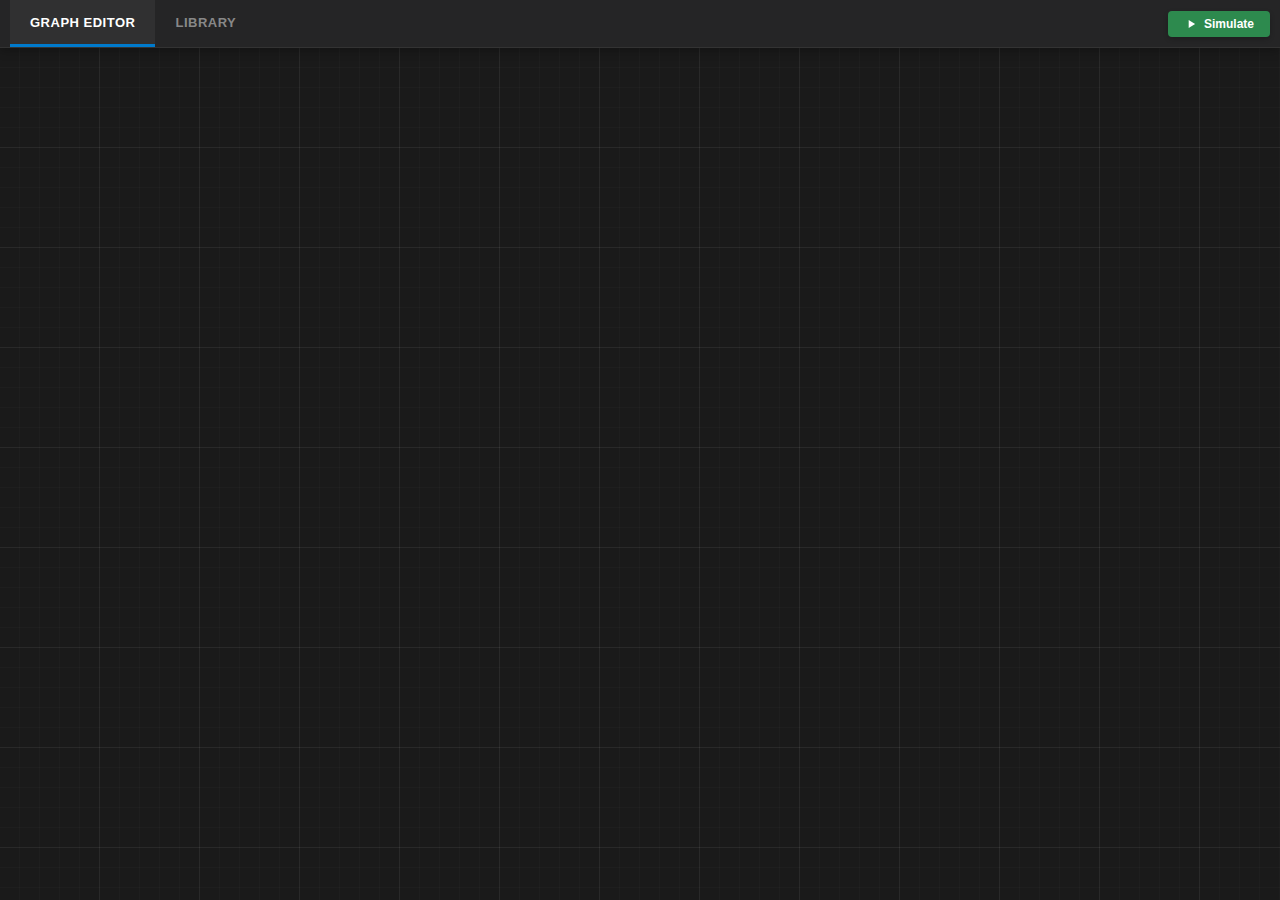
<file: App/index.html>
<!DOCTYPE html>
<html lang="en">
<head>
    <meta charset="UTF-8">
    <meta name="viewport" content="width=device-width, initial-scale=1.0">
    <title>Visual Blueprint Editor</title>
    
    <link rel="stylesheet" href="css/theme.css">
    <link rel="stylesheet" href="css/graph.css">
    <link rel="stylesheet" href="css/ui.css">
</head>
<body>

<div id="app">
    <div id="toolbar">
        <div class="tab-group">
            <button class="tab active" onclick="window.App.switchTab('graph')">Graph Editor</button>
            <button class="tab" onclick="window.App.switchTab('library')">Library</button>
        </div>
        <button class="btn-action" id="simulate-btn">
            <svg viewBox="0 0 24 24"><path d="M8 5v14l11-7z"/></svg> Simulate
        </button>
    </div>

    <div id="main-content">
        <div id="graph-view" class="view active">
            <div id="graph-container">
                <div id="transform-layer">
                    <svg id="connections-layer"></svg>
                    <div id="nodes-layer"></div>
                </div>
            </div>
            <div id="context-menu">
                <input type="text" id="context-search" placeholder="Search nodes..." autocomplete="off">
                <ul id="context-list"></ul>
            </div>
        </div>

        <div id="settings-view" class="view">
            <h3>Data Types Definition</h3>
            <textarea id="types-input" class="code-editor"></textarea>
            <h3>Node Library Definition</h3>
            <textarea id="nodes-input" class="code-editor"></textarea>
            <br>
            <button class="btn-action" id="update-lib-btn" style="width:100%; justify-content:center;">Apply Changes</button>
        </div>
    </div>
</div>

<div id="notification"></div>

<script src="js/DataTypes.js"></script>
<script src="js/Nodes.js"></script>

<script src="js/Graph.js"></script>
<script src="js/Renderer.js"></script>
<script src="js/Interaction.js"></script>
<script src="js/Simulation.js"></script>
<script src="js/Editor.js"></script>

</body>
</html>
</file>
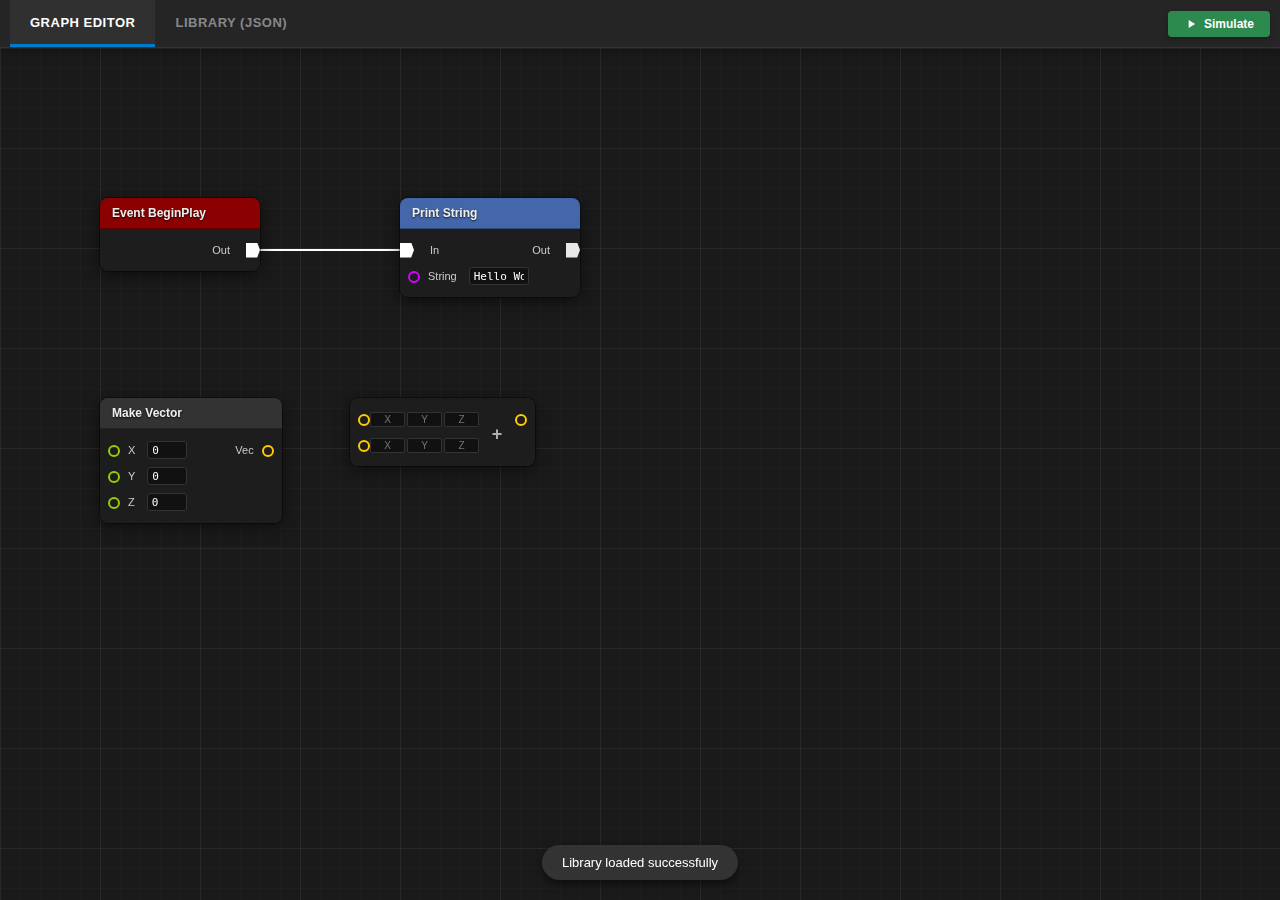
<file: App.html>
<!DOCTYPE html>
<html lang="en">
<head>
    <meta charset="UTF-8">
    <meta name="viewport" content="width=device-width, initial-scale=1.0, maximum-scale=1.0, user-scalable=no">
    <title>Visual Blueprint Editor</title>
    <style>
        :root {
            --bg-color: #1a1a1a;
            --grid-line: #252525;
            --grid-major: #303030;
            --node-bg: rgba(30, 30, 30, 0.95);
            --header-bg: #2d2d2d;
            --text-main: #e0e0e0;
            --text-dim: #888;
            --accent: #007acc;
            --danger: #d9534f;
            --wire-default: #fff;
            --wire-highlight: #ff9900;
        }

        * { box-sizing: border-box; outline: none; -webkit-tap-highlight-color: transparent; }

        body, html {
            margin: 0; padding: 0; width: 100%; height: 100%;
            overflow: hidden;
            font-family: 'Segoe UI', Inter, Roboto, Helvetica, Arial, sans-serif;
            background-color: var(--bg-color);
            color: var(--text-main);
            touch-action: none; 
            user-select: none;
        }

        #app { display: flex; flex-direction: column; height: 100vh; }

        /* TOOLBAR */
        #toolbar {
            height: 48px;
            background: #252526;
            border-bottom: 1px solid #333;
            display: flex;
            align-items: center;
            padding: 0 10px;
            box-shadow: 0 2px 10px rgba(0,0,0,0.3);
            z-index: 50;
            justify-content: space-between;
        }

        .tab-group { display: flex; height: 100%; }
        
        .tab {
            background: transparent; border: none; color: #888;
            font-size: 13px; font-weight: 600; cursor: pointer;
            padding: 0 20px; height: 100%;
            border-bottom: 3px solid transparent;
            transition: all 0.2s;
            text-transform: uppercase;
            letter-spacing: 0.5px;
        }
        .tab:hover { color: #ccc; background: rgba(255,255,255,0.02); }
        .tab.active { color: white; border-bottom-color: var(--accent); background: rgba(255,255,255,0.05); }

        .btn-action {
            background: #2d8a4e; color: white; border: none;
            padding: 6px 16px; border-radius: 4px; font-weight: 600; font-size: 12px;
            cursor: pointer; display: flex; align-items: center; gap: 6px;
            transition: background 0.2s; box-shadow: 0 2px 5px rgba(0,0,0,0.2);
        }
        .btn-action:hover { background: #36a55d; }
        .btn-action:active { transform: translateY(1px); }
        .btn-action svg { width: 14px; height: 14px; fill: currentColor; }

        /* CONTENT AREA */
        #main-content { flex-grow: 1; position: relative; overflow: hidden; }
        .view { position: absolute; top: 0; left: 0; width: 100%; height: 100%; display: none; }
        .view.active { display: block; }

        /* SETTINGS / JSON EDITOR */
        #settings-view { padding: 30px; overflow-y: auto; background: #1e1e1e; max-width: 800px; margin: 0 auto; user-select: text; }
        h3 { color: var(--text-dim); border-bottom: 1px solid #333; padding-bottom: 8px; font-size: 14px; text-transform: uppercase; margin-top: 20px; }
        textarea.code-editor {
            width: 100%; height: 200px; background: #111; color: #d4d4d4;
            border: 1px solid #333; font-family: 'Consolas', 'Monaco', monospace; font-size: 12px;
            padding: 15px; border-radius: 4px; line-height: 1.5; resize: vertical;
        }
        .hint { color: #666; font-size: 12px; margin-top: 5px; font-style: italic; }

        /* GRAPH CANVAS */
        #graph-container {
            width: 100%; height: 100%;
            background-color: #1a1a1a;
            background-image: 
                linear-gradient(rgba(255, 255, 255, 0.05) 1px, transparent 1px),
                linear-gradient(90deg, rgba(255, 255, 255, 0.05) 1px, transparent 1px),
                linear-gradient(rgba(255, 255, 255, 0.02) 1px, transparent 1px),
                linear-gradient(90deg, rgba(255, 255, 255, 0.02) 1px, transparent 1px);
            background-size: 100px 100px, 100px 100px, 20px 20px, 20px 20px;
            background-position: -1px -1px;
            cursor: grab;
            position: relative;
            overflow: hidden;
        }
        #graph-container:active { cursor: grabbing; }

        #transform-layer { 
            transform-origin: 0 0; 
            position: absolute; top:0; left:0; width:100%; height:100%; 
            pointer-events: none; 
        }
        
        #connections-layer { 
            width: 100%; height: 100%; position: absolute; top:0; left:0; 
            overflow: visible; z-index: 1; pointer-events: none; 
        }

        #nodes-layer {
            width: 100%; height: 100%; position: absolute; top:0; left:0; 
            z-index: 10; pointer-events: none;
        }

        /* NODES */
        .node {
            position: absolute; min-width: 140px;
            background: var(--node-bg);
            border-radius: 8px;
            box-shadow: 0 4px 15px rgba(0,0,0,0.5), 0 0 0 1px rgba(0,0,0,0.4);
            color: #eee; font-size: 12px;
            display: flex; flex-direction: column;
            pointer-events: all;
            backdrop-filter: blur(4px);
            transition: box-shadow 0.2s;
        }
        .node:hover { box-shadow: 0 6px 20px rgba(0,0,0,0.6), 0 0 0 1px rgba(255,255,255,0.2); z-index: 100; }
        .node.selected { box-shadow: 0 0 0 2px var(--accent), 0 4px 15px rgba(0,0,0,0.5); z-index: 101; }

        .node-header {
            padding: 8px 12px;
            border-radius: 8px 8px 0 0;
            font-weight: 700;
            background: linear-gradient(180deg, rgba(255,255,255,0.1) 0%, rgba(255,255,255,0) 100%);
            display: flex; align-items: center; gap: 8px;
            border-bottom: 1px solid rgba(0,0,0,0.3);
            text-shadow: 0 1px 2px rgba(0,0,0,0.8);
        }

        /* 3-COLUMN LAYOUT */
        .node-body { 
            padding: 8px 0; 
            display: grid; 
            grid-template-columns: auto 1fr auto; /* Left, Center (Stretch), Right */
            align-items: start; /* Align to Top */
            width: 100%;
        }

        .col { display: flex; flex-direction: column; justify-content: flex-start; /* Align pins to top */ }
        .col-left { align-items: flex-start; margin-right: 8px; padding-left: 0; min-width: 20px; }
        .col-right { align-items: flex-end; margin-left: 8px; padding-right: 0; min-width: 20px; }
        .col-center { 
            align-items: center; justify-content: center; 
            display: flex; flex-direction: column; height: 100%; 
            min-width: 20px; /* Spacer */
        }
        
        .center-label {
            font-weight: bold; font-size: 18px; opacity: 0.7;
            align-self: center; justify-self: center; margin-top: 4px;
        }

        .pin-row {
            display: flex; align-items: center; height: 26px; 
            position: relative; white-space: nowrap;
        }
        .pin-label { margin: 0 8px; color: #ccc; font-size: 11px; font-weight: 500; pointer-events: none; }
        
        /* PINS */
        .pin {
            width: 12px; height: 12px; box-sizing: border-box;
            border: 2px solid var(--pin-color);
            border-radius: 50%;
            background: transparent; cursor: crosshair;
            transition: transform 0.15s, background-color 0.15s;
            position: relative;
            pointer-events: all;
            margin-top: 1px;
            flex-shrink: 0;
        }
        .pin:hover { transform: scale(1.3); background-color: rgba(255,255,255,0.3); }
        .pin.connected { background-color: var(--pin-color); }
        
        .pin.snapped {
            transform: scale(1.6);
            box-shadow: 0 0 10px white;
            background-color: var(--pin-color) !important;
            border-color: white !important;
        }

        /* EXEC PINS */
        .pin.exec {
            border-radius: 0; width: 14px; height: 15px; border: none; background: none;
            clip-path: polygon(0 0, 80% 0, 100% 50%, 80% 100%, 0 100%);
            background-color: white; opacity: 0.9;
            margin-top: 0;
        }
        /* Specific Margins to align flush with node edge */
        .col-left .pin-row { padding-left: 0; }
        .col-right .pin-row { padding-right: 0; }
        
        .col-left .pin.exec { margin-left: 0; margin-right: 8px; }
        .col-right .pin.exec { margin-right: 0; margin-left: 8px; }
        
        /* Standard Pins Margin */
        .col-left .pin:not(.exec) { margin-left: 8px; }
        .col-right .pin:not(.exec) { margin-right: 8px; }


        .pin.exec:hover { opacity: 1; transform: scale(1.2); }
        .pin.exec.connected { opacity: 1; }
        .pin.exec.snapped { transform: scale(1.5); box-shadow: none; filter: drop-shadow(0 0 5px white); }

        /* CONNECTIONS */
        path.connection {
            fill: none; stroke: var(--wire-default); stroke-width: 2px;
            stroke-linecap: round; pointer-events: stroke; cursor: pointer;
            transition: stroke-width 0.1s, stroke 0.2s;
        }
        path.connection:hover { stroke-width: 4px; stroke: var(--danger); }
        path.connection.dragging { pointer-events: none; }
        
        path.connection.pulse {
            stroke: var(--wire-highlight);
            stroke-width: 4px;
            filter: drop-shadow(0 0 5px orange);
            animation: dash 0.5s linear infinite;
            stroke-dasharray: 10, 5;
        }
        @keyframes dash { to { stroke-dashoffset: -15; } }

        /* CONTEXT MENU */
        #context-menu {
            display: none; flex-direction: column;
            position: fixed; width: 220px; max-height: 320px;
            background: #252526; border: 1px solid #454545;
            box-shadow: 0 4px 12px rgba(0,0,0,0.5);
            border-radius: 6px; z-index: 2000; overflow: hidden;
        }
        #context-menu.visible { display: flex; }
        
        #context-search {
            background: #1e1e1e; border: none; color: white;
            padding: 10px; font-size: 13px; border-bottom: 1px solid #333;
        }
        #context-search:focus { background: #111; }
        
        #context-list { list-style: none; padding: 0; margin: 0; overflow-y: auto; }
        .ctx-item {
            padding: 8px 12px; cursor: pointer; display: flex; justify-content: space-between;
            align-items: center; font-size: 13px; color: #ccc;
            border-bottom: 1px solid #2a2a2a;
        }
        .ctx-item:hover { background-color: var(--accent); color: white; }
        .ctx-cat { font-size: 10px; opacity: 0.6; text-transform: uppercase; }

        /* WIDGETS */
        .node-widget {
            background: #111; border: 1px solid #333; color: white;
            border-radius: 3px; font-size: 11px; padding: 2px 4px;
            margin: 0 4px; height: 18px; font-family: monospace;
            pointer-events: all;
            display: inline-block;
        }
        .widget-vec3 { display: flex; gap: 2px; pointer-events: all; }
        .widget-vec3 input { width: 35px; text-align: center; border: 1px solid #333; background: #111; color: #ddd; font-size: 10px; border-radius: 2px; }

        /* HIDE WIDGETS ON CONNECTION */
        .pin-row.has-connection .node-widget, 
        .pin-row.has-connection .widget-vec3 {
            display: none !important;
        }

        /* NOTIFICATION */
        #notification {
            position: fixed; bottom: 20px; left: 50%; transform: translateX(-50%);
            background: #333; color: white; padding: 10px 20px; border-radius: 20px;
            font-size: 13px; pointer-events: none; opacity: 0; transition: opacity 0.3s;
            box-shadow: 0 4px 10px rgba(0,0,0,0.5); z-index: 3000;
        }
    </style>
</head>
<body>

<div id="app">
    <div id="toolbar">
        <div class="tab-group">
            <button class="tab active" onclick="switchTab('graph')">Graph Editor</button>
            <button class="tab" onclick="switchTab('settings')">Library (JSON)</button>
        </div>
        <button class="btn-action" id="simulate-btn">
            <svg viewBox="0 0 24 24"><path d="M8 5v14l11-7z"/></svg>
            Simulate
        </button>
    </div>

    <div id="main-content">
        <div id="graph-view" class="view active">
            <div id="graph-container">
                <div id="transform-layer">
                    <svg id="connections-layer"></svg>
                    <div id="nodes-layer"></div>
                </div>
            </div>
            <div id="context-menu">
                <input type="text" id="context-search" placeholder="Search nodes..." autocomplete="off">
                <ul id="context-list"></ul>
            </div>
        </div>

        <div id="settings-view" class="view">
            <h3>Data Types Definition</h3>
            <textarea id="types-input" class="code-editor">
[
  { "name": "exec", "color": "#FFFFFF", "widget": "none" },
  { "name": "boolean", "color": "#8c0000", "widget": "checkbox" },
  { "name": "float", "color": "#96ce02", "widget": "number" },
  { "name": "string", "color": "#d800ff", "widget": "text" },
  { "name": "vector", "color": "#ffcc00", "widget": "vector3" },
  { "name": "color", "color": "#00aaff", "widget": "color" }
]</textarea>
            <div class="hint">Define pin colors and input widgets here.</div>

            <h3>Node Library Definition</h3>
            <textarea id="nodes-input" class="code-editor">
[
  {
    "name": "Event BeginPlay",
    "color": "#8b0000",
    "width": 160,
    "outputs": [{"name": "Out", "type": "exec"}]
  },
  {
    "name": "Print String",
    "color": "#4466aa",
    "width": 180,
    "inputs": [
      {"name": "In", "type": "exec"},
      {"name": "String", "type": "string", "default": "Hello World"}
    ],
    "outputs": [{"name": "Out", "type": "exec"}]
  },
  {
    "name": "Make Vector",
    "color": "#333",
    "inputs": [
        {"name": "X", "type": "float"},
        {"name": "Y", "type": "float"},
        {"name": "Z", "type": "float"}
    ],
    "outputs": [{"name": "Vec", "type": "vector"}]
  },
  {
    "name": "Delay",
    "inputs": [
      {"name": "In", "type": "exec"},
      {"name": "Duration", "type": "float", "default": 0.2}
    ],
    "outputs": [
      {"name": "Completed", "type": "exec"}
    ]
  },
  {
      "name": "Vector + Vector",
      "hideHeader": true,
      "centerLabel": "+",
      "inputs": [{"name": "", "type": "vector"}, {"name": "", "type": "vector"}],
      "outputs": [{"name": "", "type": "vector"}]
  }
]</textarea>
            <br>
            <button class="btn-action" id="update-lib-btn" style="width:100%; justify-content:center;">Apply Changes</button>
        </div>
    </div>
</div>

<div id="notification"></div>

<script>
    let nodes = [];
    let connections = [];
    let nodeTemplates = [];
    let typeDefinitions = {};
    
    let scale = 1;
    let panX = 0, panY = 0;
    
    let isDraggingNode = false;
    let draggedNodeId = null;
    let dragOffset = {x:0, y:0};
    
    let isDraggingWire = false;
    let wireStart = { nodeId: null, pinIndex: null, type: null, dataType: null };
    let pointerPos = {x:0, y:0};
    let snapTarget = null;
    
    let isPanning = false;
    let panStart = {x:0, y:0};

    let longPressTimer = null;
    let longPressStartPos = {x:0, y:0};
    const LONG_PRESS_DURATION = 600;
    
    let nextNodeId = 1;
    let nextConnId = 1;

    const graphContainer = document.getElementById('graph-container');
    const nodesLayer = document.getElementById('nodes-layer');
    const connectionsLayer = document.getElementById('connections-layer');
    const transformLayer = document.getElementById('transform-layer');
    const contextMenu = document.getElementById('context-menu');
    
    function init() {
        loadLibrary();
        createNode(nodeTemplates[0], 100, 150);
        createNode(nodeTemplates[1], 400, 150);
        createNode(nodeTemplates[2], 100, 350);
        createNode(nodeTemplates[4], 350, 350); 
        connectNodes(1, 0, 2, 0, 'exec');
        updateTransform();
        renderLoop();
    }

    function switchTab(tab) {
        document.querySelectorAll('.tab').forEach(t => t.classList.remove('active'));
        document.querySelectorAll('.view').forEach(v => v.classList.remove('active'));
        
        if(tab === 'graph') {
            document.querySelectorAll('.tab')[0].classList.add('active');
            document.getElementById('graph-view').classList.add('active');
            setTimeout(renderConnections, 50);
        } else {
            document.querySelectorAll('.tab')[1].classList.add('active');
            document.getElementById('settings-view').classList.add('active');
        }
    }

    function loadLibrary() {
        try {
            const types = JSON.parse(document.getElementById('types-input').value);
            typeDefinitions = {};
            types.forEach(t => typeDefinitions[t.name] = t);
            const rawNodes = JSON.parse(document.getElementById('nodes-input').value);
            nodeTemplates = Array.isArray(rawNodes) ? rawNodes : [rawNodes];
            showNotification("Library loaded successfully");
        } catch(e) {
            showNotification("JSON Error: " + e.message);
        }
    }

    function createNode(template, x, y) {
        const node = {
            id: nextNodeId++,
            x: x,
            y: y,
            config: JSON.parse(JSON.stringify(template)),
            element: null
        };
        nodes.push(node);
        renderNodeElement(node);
        return node;
    }

    function deleteNode(id) {
        nodes = nodes.filter(n => n.id !== id);
        connections = connections.filter(c => c.fromNode !== id && c.toNode !== id);
        document.getElementById(`node-${id}`).remove();
        renderConnections();
    }

    function connectNodes(fromNode, fromPin, toNode, toPin, type) {
        connections.push({
            id: nextConnId++,
            fromNode, fromPin, toNode, toPin, type
        });
        renderConnections();
    }

    function renderNodeElement(node) {
        const el = document.createElement('div');
        el.className = `node ${node.config.hideHeader ? 'compact' : ''}`;
        el.id = `node-${node.id}`;
        el.style.left = node.x + 'px';
        el.style.top = node.y + 'px';
        if(node.config.width) el.style.width = node.config.width + 'px';
        if(node.config.color) el.style.setProperty('--header-bg', node.config.color);

        if (!node.config.hideHeader) {
            const header = document.createElement('div');
            header.className = 'node-header';
            header.style.background = node.config.color || '#444';
            header.innerText = node.config.name;
            el.appendChild(header);
        }

        const body = document.createElement('div');
        body.className = 'node-body';

        // 1. INPUTS
        const leftCol = document.createElement('div');
        leftCol.className = 'col col-left';
        (node.config.inputs || []).forEach((pin, idx) => {
            leftCol.appendChild(createPinRow(node.id, idx, pin, 'input'));
        });
        body.appendChild(leftCol);

        // 2. CENTER (Label or Spacer)
        const centerCol = document.createElement('div');
        centerCol.className = 'col col-center';
        if(node.config.centerLabel) {
            const label = document.createElement('div');
            label.className = 'center-label';
            label.innerText = node.config.centerLabel;
            centerCol.appendChild(label);
        }
        body.appendChild(centerCol);

        // 3. OUTPUTS
        const rightCol = document.createElement('div');
        rightCol.className = 'col col-right';
        (node.config.outputs || []).forEach((pin, idx) => {
            rightCol.appendChild(createPinRow(node.id, idx, pin, 'output'));
        });
        body.appendChild(rightCol);

        el.appendChild(body);

        el.addEventListener('mousedown', (e) => startDragNode(e, node.id));
        el.addEventListener('touchstart', (e) => {
            if(e.touches.length === 1) {
                const touch = e.touches[0];
                longPressStartPos = {x: touch.clientX, y: touch.clientY};
                longPressTimer = setTimeout(() => {
                    isDraggingNode = false; draggedNodeId = null;
                    if(navigator.vibrate) navigator.vibrate(50);
                    showContextMenu(touch.clientX, touch.clientY, 'node', node.id);
                }, LONG_PRESS_DURATION);
                startDragNode(e, node.id);
            }
        }, {passive: false});
        
        el.addEventListener('contextmenu', (e) => {
            e.preventDefault(); e.stopPropagation();
            showContextMenu(e.clientX, e.clientY, 'node', node.id);
        });

        nodesLayer.appendChild(el);
        node.element = el;
    }

    function createPinRow(nodeId, index, config, type) {
        const row = document.createElement('div');
        row.className = 'pin-row';
        row.id = `row-${nodeId}-${type}-${index}`;
        
        const pin = document.createElement('div');
        pin.className = `pin ${config.type}`;
        pin.dataset.node = nodeId;
        pin.dataset.index = index;
        pin.dataset.type = type; 
        pin.dataset.dataType = config.type; 
        pin.id = `pin-${nodeId}-${type}-${index}`;
        
        const typeConf = typeDefinitions[config.type] || {color: '#999'};
        pin.style.setProperty('--pin-color', typeConf.color);

        const startWire = (e) => {
            e.stopPropagation(); e.preventDefault();
            hideContextMenu();
            
            // DRAG-TO-DISCONNECT LOGIC (Input Data Pins)
            if(type === 'input') {
                const existingConnIndex = connections.findIndex(c => c.toNode === nodeId && c.toPin === index);
                if(existingConnIndex >= 0) {
                    const conn = connections[existingConnIndex];
                    const outputPinEl = document.getElementById(`pin-${conn.fromNode}-output-${conn.fromPin}`);
                    if(outputPinEl) {
                        const rect = outputPinEl.getBoundingClientRect();
                        const gx = (rect.left + rect.width/2 - graphContainer.getBoundingClientRect().left - panX)/scale;
                        const gy = (rect.top + rect.height/2 - graphContainer.getBoundingClientRect().top - panY)/scale;
                        
                        connections.splice(existingConnIndex, 1);
                        
                        isDraggingWire = true;
                        snapTarget = null;
                        wireStart = { 
                            nodeId: conn.fromNode, 
                            pinIndex: conn.fromPin, 
                            type: 'output', 
                            dataType: config.type, 
                            startX: gx, 
                            startY: gy 
                        };
                        pointerPos = {x: e.clientX || e.touches[0].clientX, y: e.clientY || e.touches[0].clientY};
                        
                        renderConnections();
                        return;
                    }
                }
            }

            // Standard Start Logic
            const rect = pin.getBoundingClientRect();
            const gx = (rect.left + rect.width/2 - graphContainer.getBoundingClientRect().left - panX)/scale;
            const gy = (rect.top + rect.height/2 - graphContainer.getBoundingClientRect().top - panY)/scale;
            isDraggingWire = true;
            snapTarget = null;
            wireStart = { nodeId, pinIndex: index, type: type, dataType: config.type, startX: gx, startY: gy };
            pointerPos = {x: e.clientX || e.touches[0].clientX, y: e.clientY || e.touches[0].clientY};
        };

        pin.addEventListener('mousedown', startWire);
        pin.addEventListener('touchstart', startWire);

        const label = document.createElement('span');
        label.className = 'pin-label';
        label.innerText = config.name || '';

        const widget = createWidget(config);

        if(type === 'input') {
            row.appendChild(pin);
            if(config.name) row.appendChild(label);
            if(widget) row.appendChild(widget);
        } else {
            if(config.name) row.appendChild(label);
            row.appendChild(pin);
        }
        return row;
    }

    function createWidget(config) {
        const typeConf = typeDefinitions[config.type];
        if(!typeConf || !typeConf.widget || typeConf.widget === 'none') return null;
        
        if (typeConf.widget === 'text') {
            const inp = document.createElement('input');
            inp.className = 'node-widget';
            inp.value = config.default || '';
            inp.style.width = '60px';
            preventDrag(inp);
            return inp;
        }
        if (typeConf.widget === 'number') {
            const inp = document.createElement('input');
            inp.type = 'number';
            inp.className = 'node-widget';
            inp.value = config.default || 0;
            inp.style.width = '40px';
            preventDrag(inp);
            return inp;
        }
        if (typeConf.widget === 'checkbox') {
            const inp = document.createElement('input');
            inp.type = 'checkbox';
            preventDrag(inp);
            return inp;
        }
        if (typeConf.widget === 'vector3') {
            const wrap = document.createElement('div');
            wrap.className = 'widget-vec3';
            ['X','Y','Z'].forEach(l => {
                const i = document.createElement('input');
                i.placeholder = l;
                preventDrag(i);
                wrap.appendChild(i);
            });
            return wrap;
        }
        return null;
    }

    function preventDrag(el) {
        el.addEventListener('mousedown', e => e.stopPropagation());
        el.addEventListener('touchstart', e => e.stopPropagation());
    }

    function renderConnections() {
        connectionsLayer.innerHTML = '';
        
        // Reset Visuals
        document.querySelectorAll('.pin').forEach(p => {
            p.classList.remove('connected');
            p.classList.remove('snapped');
        });
        document.querySelectorAll('.pin-row').forEach(r => r.classList.remove('has-connection'));

        connections.forEach(conn => {
            const p1 = getPinPos(conn.fromNode, conn.fromPin, 'output');
            const p2 = getPinPos(conn.toNode, conn.toPin, 'input');
            if(p1 && p2) {
                const typeDef = typeDefinitions[conn.type] || {color:'#fff'};
                drawCurve(p1, p2, typeDef.color, conn.type, conn.id);
                
                const outPin = document.getElementById(`pin-${conn.fromNode}-output-${conn.fromPin}`);
                const inPin = document.getElementById(`pin-${conn.toNode}-input-${conn.toPin}`);
                
                if(outPin) outPin.classList.add('connected');
                if(inPin) {
                    inPin.classList.add('connected');
                    const row = inPin.closest('.pin-row');
                    if(row) row.classList.add('has-connection');
                }
            }
        });

        if(isDraggingWire) {
            const startPos = {x: wireStart.startX, y: wireStart.startY};
            let endPos;

            if (snapTarget) {
                const el = document.getElementById(`pin-${snapTarget.nodeId}-${snapTarget.type}-${snapTarget.index}`);
                if(el) {
                    el.classList.add('snapped');
                    const rect = el.getBoundingClientRect();
                    const gx = (rect.left + rect.width/2 - graphContainer.getBoundingClientRect().left - panX)/scale;
                    const gy = (rect.top + rect.height/2 - graphContainer.getBoundingClientRect().top - panY)/scale;
                    endPos = {x: gx, y: gy};
                } else {
                    const rect = graphContainer.getBoundingClientRect();
                    endPos = {
                        x: (pointerPos.x - rect.left - panX) / scale,
                        y: (pointerPos.y - rect.top - panY) / scale
                    };
                }
            } else {
                 const rect = graphContainer.getBoundingClientRect();
                 endPos = {
                     x: (pointerPos.x - rect.left - panX) / scale,
                     y: (pointerPos.y - rect.top - panY) / scale
                 };
            }

            const typeDef = typeDefinitions[wireStart.dataType] || {color:'#fff'};
            if(wireStart.type === 'output') {
                drawCurve(startPos, endPos, typeDef.color, wireStart.dataType, null, true);
            } else {
                drawCurve(endPos, startPos, typeDef.color, wireStart.dataType, null, true);
            }
        }
    }

    function getPinPos(nodeId, index, type) {
        const el = document.getElementById(`pin-${nodeId}-${type}-${index}`);
        if(!el) return null;
        const rect = el.getBoundingClientRect();
        const cRect = graphContainer.getBoundingClientRect();
        return {
            x: (rect.left + rect.width/2 - cRect.left - panX)/scale,
            y: (rect.top + rect.height/2 - cRect.top - panY)/scale
        };
    }

    function drawCurve(p1, p2, color, type, id, isDrag = false) {
        const path = document.createElementNS('http://www.w3.org/2000/svg', 'path');
        const dist = Math.abs(p2.x - p1.x);
        const cp = Math.max(dist * 0.5, 50);
        const d = `M ${p1.x} ${p1.y} C ${p1.x + cp} ${p1.y}, ${p2.x - cp} ${p2.y}, ${p2.x} ${p2.y}`;
        path.setAttribute('d', d);
        path.setAttribute('class', `connection ${type === 'exec' ? 'exec' : ''} ${isDrag ? 'dragging' : ''}`);
        path.style.stroke = color;
        if(id) {
            path.id = `conn-${id}`;
            path.addEventListener('contextmenu', (e) => {
                e.preventDefault(); e.stopPropagation();
                if(confirm("Delete connection?")) {
                    connections = connections.filter(c => c.id !== id);
                    renderConnections();
                }
            });
        }
        connectionsLayer.appendChild(path);
    }

    function startDragNode(e, id) {
        if(e.target.classList.contains('pin') || e.target.tagName === 'INPUT' || e.target.closest('.node-widget')) return;
        isDraggingNode = true;
        draggedNodeId = id;
        hideContextMenu();
        
        const cRect = graphContainer.getBoundingClientRect();
        const node = nodes.find(n => n.id === id);
        const clientX = e.clientX || e.touches[0].clientX;
        const clientY = e.clientY || e.touches[0].clientY;
        
        const nodeScreenX = node.x * scale + panX + cRect.left;
        const nodeScreenY = node.y * scale + panY + cRect.top;
        
        dragOffset.x = (clientX - nodeScreenX) / scale;
        dragOffset.y = (clientY - nodeScreenY) / scale;
        
        const el = document.getElementById(`node-${id}`);
        nodesLayer.appendChild(el); 
    }

    window.addEventListener('mousemove', handleMove);
    window.addEventListener('touchmove', handleMove, {passive: false});
    window.addEventListener('mouseup', handleEnd);
    window.addEventListener('touchend', handleEnd);

    graphContainer.addEventListener('mousedown', (e) => {
        if(e.target.closest('.node') || e.target.closest('.pin') || e.target.closest('.connection') || e.target.closest('.node-widget')) return;
        isPanning = true;
        panStart.x = e.clientX - panX;
        panStart.y = e.clientY - panY;
        hideContextMenu();
    });

    graphContainer.addEventListener('touchstart', (e) => {
        if(e.touches.length === 1) {
             const t = e.touches[0];
             if(!e.target.closest('.node') && !e.target.closest('.pin')) {
                 isPanning = true;
                 panStart.x = t.clientX - panX;
                 panStart.y = t.clientY - panY;
                 hideContextMenu();
                 longPressStartPos = {x: t.clientX, y: t.clientY};
                 longPressTimer = setTimeout(() => {
                     isPanning = false; 
                     if(navigator.vibrate) navigator.vibrate(50);
                     showContextMenu(t.clientX, t.clientY, 'canvas');
                 }, LONG_PRESS_DURATION);
             }
        }
    }, {passive: false});

    graphContainer.addEventListener('wheel', (e) => {
        e.preventDefault();
        const zoomIntensity = 0.1;
        const delta = e.deltaY > 0 ? -zoomIntensity : zoomIntensity;
        const newScale = Math.min(Math.max(0.2, scale + delta), 3);
        const rect = graphContainer.getBoundingClientRect();
        const mouseX = e.clientX - rect.left;
        const mouseY = e.clientY - rect.top;
        panX = mouseX - (mouseX - panX) * (newScale / scale);
        panY = mouseY - (mouseY - panY) * (newScale / scale);
        scale = newScale;
        updateTransform();
    });

    function handleMove(e) {
        const clientX = e.clientX || (e.touches && e.touches[0].clientX);
        const clientY = e.clientY || (e.touches && e.touches[0].clientY);
        if(clientX === undefined) return;
        
        pointerPos = {x: clientX, y: clientY};

        if(longPressTimer) {
            const dx = Math.abs(clientX - longPressStartPos.x);
            const dy = Math.abs(clientY - longPressStartPos.y);
            if(dx > 10 || dy > 10) {
                clearTimeout(longPressTimer);
                longPressTimer = null;
            }
        }

        if(isDraggingNode) {
            e.preventDefault();
            const rect = graphContainer.getBoundingClientRect();
            const node = nodes.find(n => n.id === draggedNodeId);
            node.x = (clientX - rect.left - panX) / scale - dragOffset.x;
            node.y = (clientY - rect.top - panY) / scale - dragOffset.y;
            node.element.style.left = node.x + 'px';
            node.element.style.top = node.y + 'px';
            renderConnections();
        }
        else if(isDraggingWire) {
            e.preventDefault();
            
            snapTarget = null;
            const snapThreshold = 30; 
            let minDistance = Infinity;
            
            document.querySelectorAll('.pin').forEach(pin => {
                const pNode = parseInt(pin.dataset.node);
                const pIndex = parseInt(pin.dataset.index);
                const pType = pin.dataset.type;
                const pDataType = pin.dataset.dataType;
                
                if(pNode !== wireStart.nodeId && 
                   pType !== wireStart.type &&
                   pDataType === wireStart.dataType) {
                       
                    const rect = pin.getBoundingClientRect();
                    const dist = Math.hypot(rect.left + rect.width/2 - clientX, rect.top + rect.height/2 - clientY);
                    
                    if(dist < snapThreshold && dist < minDistance) {
                        minDistance = dist;
                        snapTarget = { nodeId: pNode, index: pIndex, type: pType, dataType: pDataType };
                    }
                }
            });

            renderConnections();
        }
        else if(isPanning) {
            e.preventDefault();
            panX = clientX - panStart.x;
            panY = clientY - panStart.y;
            updateTransform();
        }
    }

    function handleEnd(e) {
        if(longPressTimer) {
            clearTimeout(longPressTimer);
            longPressTimer = null;
        }

        if(isDraggingWire) {
            if(snapTarget) {
                const fromNode = wireStart.type === 'output' ? wireStart.nodeId : snapTarget.nodeId;
                const fromPin = wireStart.type === 'output' ? wireStart.pinIndex : snapTarget.index;
                const toNode = wireStart.type === 'output' ? snapTarget.nodeId : wireStart.nodeId;
                const toPin = wireStart.type === 'output' ? snapTarget.index : wireStart.pinIndex;
                
                // 1. EXEC OUTPUT RULE: Replace existing connection
                if(wireStart.dataType === 'exec') {
                    // If connecting FROM an output
                    if(wireStart.type === 'output') {
                        connections = connections.filter(c => !(c.fromNode === wireStart.nodeId && c.fromPin === wireStart.pinIndex));
                    }
                    // If connecting TO an output (dragged from input back to output)
                    else if(wireStart.type === 'input') {
                         connections = connections.filter(c => !(c.fromNode === snapTarget.nodeId && c.fromPin === snapTarget.index));
                    }
                }

                // 2. INPUT PIN RULE: Replace existing connection (Only 1 wire allowed into Input Data Pin)
                // This applies to both Data AND Exec inputs usually (Exec Inputs can take multiple? Standard BP is multiple in, single out. 
                // But Data is Single In. Let's enforce Single In for Data, Multiple In for Exec)
                if(wireStart.dataType !== 'exec') {
                    connections = connections.filter(c => !(c.toNode === toNode && c.toPin === toPin));
                }
                
                connectNodes(fromNode, fromPin, toNode, toPin, wireStart.dataType);
            }
            
            isDraggingWire = false;
            snapTarget = null;
            renderConnections();
        }
        isDraggingNode = false;
        isPanning = false;
        draggedNodeId = null;
    }

    function updateTransform() {
        transformLayer.style.transform = `translate(${panX}px, ${panY}px) scale(${scale})`;
        const gridSize = 100 * scale;
        const subGrid = 20 * scale;
        graphContainer.style.backgroundPosition = `${panX}px ${panY}px`;
        graphContainer.style.backgroundSize = `${gridSize}px ${gridSize}px, ${gridSize}px ${gridSize}px, ${subGrid}px ${subGrid}px, ${subGrid}px ${subGrid}px`;
    }

    function showContextMenu(x, y, type, targetId) {
        const rect = graphContainer.getBoundingClientRect();
        if(x + 220 > window.innerWidth) x -= 220;
        if(y + 300 > window.innerHeight) y -= 300;
        
        contextMenu.style.left = x + 'px';
        contextMenu.style.top = y + 'px';
        contextMenu.classList.add('visible');
        
        const list = document.getElementById('context-list');
        list.innerHTML = '';
        
        const graphX = (x - rect.left - panX) / scale;
        const graphY = (y - rect.top - panY) / scale;

        if(type === 'node') {
             document.getElementById('context-search').style.display = 'none';
             addMenuItem("Delete Node", () => {
                 deleteNode(targetId);
                 hideContextMenu();
             });
        } else {
             document.getElementById('context-search').style.display = 'block';
             document.getElementById('context-search').value = '';
             document.getElementById('context-search').focus();
             renderNodeList(graphX, graphY, '');
             document.getElementById('context-search').oninput = (e) => {
                 renderNodeList(graphX, graphY, e.target.value.toLowerCase());
             };
        }
    }

    function addMenuItem(label, action, cat) {
        const li = document.createElement('li');
        li.className = 'ctx-item';
        li.innerHTML = `<span>${label}</span> ${cat ? `<span class="ctx-cat">${cat}</span>` : ''}`;
        li.onclick = action;
        document.getElementById('context-list').appendChild(li);
    }

    function renderNodeList(x, y, filter) {
        const list = document.getElementById('context-list');
        list.innerHTML = '';
        nodeTemplates.forEach(tmpl => {
            if(tmpl.name.toLowerCase().includes(filter)) {
                addMenuItem(tmpl.name, () => {
                    createNode(tmpl, x, y);
                    hideContextMenu();
                }, tmpl.outputs && tmpl.outputs.some(o=>o.type==='exec') ? 'Flow' : 'Data');
            }
        });
    }

    function hideContextMenu() {
        contextMenu.classList.remove('visible');
    }

    graphContainer.addEventListener('contextmenu', (e) => {
        if(!e.target.closest('.node')) {
            e.preventDefault();
            showContextMenu(e.clientX, e.clientY, 'canvas');
        }
    });
    
    window.addEventListener('mousedown', (e) => {
        if(contextMenu.classList.contains('visible') && !contextMenu.contains(e.target)) {
            hideContextMenu();
        }
    });

    document.getElementById('simulate-btn').addEventListener('click', () => {
        const beginNodes = nodes.filter(n => n.config.name === "Event BeginPlay");
        if(beginNodes.length === 0) {
            showNotification("No 'Event BeginPlay' node found!");
            return;
        }
        showNotification("Simulation Started...");
        beginNodes.forEach(node => runFlow(node.id));
    });

    async function runFlow(nodeId) {
        const nodeEl = document.getElementById(`node-${nodeId}`);
        if(nodeEl) {
             nodeEl.style.boxShadow = "0 0 0 4px #ff9900";
             await new Promise(r => setTimeout(r, 600)); 
             nodeEl.style.boxShadow = ""; 
        }
        const outConns = connections.filter(c => c.fromNode === nodeId && c.type === 'exec');
        for(let conn of outConns) {
            const path = document.getElementById(`conn-${conn.id}`);
            if(path) {
                path.classList.add('pulse');
                await new Promise(r => setTimeout(r, 500)); 
                path.classList.remove('pulse');
            }
            await runFlow(conn.toNode);
        }
    }

    function showNotification(msg) {
        const n = document.getElementById('notification');
        n.innerText = msg;
        n.style.opacity = 1;
        setTimeout(() => n.style.opacity = 0, 2000);
    }
    
    document.getElementById('update-lib-btn').addEventListener('click', loadLibrary);

    renderLoop();
    function renderLoop() {
        requestAnimationFrame(renderLoop);
    }

    init();

</script>
</body>
</html>
</file>
<file: App/css/theme.css>
:root {
    --bg-color: #1a1a1a;
    --grid-line: #252525;
    --grid-major: #303030;
    --node-bg: rgba(30, 30, 30, 0.95);
    --header-bg: #2d2d2d;
    --text-main: #e0e0e0;
    --text-dim: #888;
    --accent: #007acc;
    --danger: #d9534f;
    --wire-default: #fff;
    --wire-highlight: #ff9900;

    /* DATA TYPE COLORS */
    --c-exec: #FFFFFF;
    --c-bool: #8c0000;
    --c-float: #96ce02;
    --c-string: #d800ff;
    --c-vector: #ffcc00;
    --c-color: #00aaff;
    --c-int: #1ee6aa;

    /* NODE HEADER COLORS */
    --n-event: #8b0000;
    --n-func: #4466aa;
    --n-pure: #333333;
}

* { box-sizing: border-box; outline: none; -webkit-tap-highlight-color: transparent; }

body, html {
    margin: 0; padding: 0; width: 100%; height: 100%;
    overflow: hidden;
    font-family: 'Segoe UI', Inter, Roboto, Helvetica, Arial, sans-serif;
    background-color: var(--bg-color);
    color: var(--text-main);
    touch-action: none; 
    user-select: none;
}

#app { display: flex; flex-direction: column; height: 100vh; }
#main-content { flex-grow: 1; position: relative; overflow: hidden; }
</file>
<file: App/css/graph.css>
#graph-container {
    width: 100%; height: 100%;
    background-color: #1a1a1a;
    background-image: 
        linear-gradient(rgba(255, 255, 255, 0.05) 1px, transparent 1px),
        linear-gradient(90deg, rgba(255, 255, 255, 0.05) 1px, transparent 1px),
        linear-gradient(rgba(255, 255, 255, 0.02) 1px, transparent 1px),
        linear-gradient(90deg, rgba(255, 255, 255, 0.02) 1px, transparent 1px);
    background-size: 100px 100px, 100px 100px, 20px 20px, 20px 20px;
    background-position: -1px -1px;
    cursor: grab; position: relative; overflow: hidden;
}
#graph-container:active { cursor: grabbing; }

#transform-layer { transform-origin: 0 0; position: absolute; top:0; left:0; width:100%; height:100%; pointer-events: none; }
#connections-layer { width: 100%; height: 100%; position: absolute; top:0; left:0; overflow: visible; z-index: 1; pointer-events: none; }
#nodes-layer { width: 100%; height: 100%; position: absolute; top:0; left:0; z-index: 10; pointer-events: none; }

/* NODES */
.node {
    position: absolute; min-width: 140px;
    background: var(--node-bg);
    border-radius: 8px;
    box-shadow: 0 4px 15px rgba(0,0,0,0.5), 0 0 0 1px rgba(0,0,0,0.4);
    color: #eee; font-size: 12px;
    display: flex; flex-direction: column;
    pointer-events: all;
    backdrop-filter: blur(4px);
    transition: box-shadow 0.2s;
}
.node:hover { box-shadow: 0 6px 20px rgba(0,0,0,0.6), 0 0 0 1px rgba(255,255,255,0.2); z-index: 100; }

.node-header {
    padding: 8px 12px; border-radius: 8px 8px 0 0; font-weight: 700;
    background: linear-gradient(180deg, rgba(255,255,255,0.1) 0%, rgba(255,255,255,0) 100%);
    display: flex; align-items: center; gap: 8px;
    border-bottom: 1px solid rgba(0,0,0,0.3); text-shadow: 0 1px 2px rgba(0,0,0,0.8);
}

.node-body { 
    padding: 8px 0; display: grid; 
    grid-template-columns: auto 1fr auto; 
    align-items: start; width: 100%;
}

.col { display: flex; flex-direction: column; justify-content: flex-start; }
.col-left { align-items: flex-start; margin-right: 8px; padding-left: 0; min-width: 20px; }
.col-right { align-items: flex-end; margin-left: 8px; padding-right: 0; min-width: 20px; }
.col-center { align-items: center; justify-content: center; display: flex; flex-direction: column; height: 100%; min-width: 20px; }
.center-label { font-weight: bold; font-size: 18px; opacity: 0.7; align-self: center; justify-self: center; margin-top: 4px; }

/* PINS */
.pin-row { display: flex; align-items: center; height: 26px; position: relative; white-space: nowrap; }
.pin-label { margin: 0 8px; color: #ccc; font-size: 11px; font-weight: 500; pointer-events: none; }

.pin {
    width: 12px; height: 12px; box-sizing: border-box;
    border: 2px solid var(--pin-color); border-radius: 50%;
    background: transparent; cursor: crosshair;
    transition: transform 0.15s, background-color 0.15s;
    position: relative; pointer-events: all; margin-top: 1px; flex-shrink: 0;
}
.pin:hover { transform: scale(1.3); background-color: rgba(255,255,255,0.3); }
.pin.connected { background-color: var(--pin-color); } 
.pin.snapped { transform: scale(1.6); box-shadow: 0 0 10px white; background-color: var(--pin-color) !important; border-color: white !important; }

/* Exec Pins */
.pin.exec {
    border-radius: 0; width: 14px; height: 15px; border: none; background: none;
    clip-path: polygon(0 0, 80% 0, 100% 50%, 80% 100%, 0 100%);
    background-color: white; opacity: 0.9; margin-top: 0;
}
.pin.exec:hover { opacity: 1; transform: scale(1.2); }

/* ADVANCED ARROW */
.advanced-arrow {
    width: 100%; height: 16px; background: rgba(255,255,255,0.05);
    cursor: pointer; display: flex; align-items: center; justify-content: center;
    border-radius: 0 0 8px 8px; transition: background 0.2s;
}
.advanced-arrow:hover { background: rgba(255,255,255,0.1); }
.advanced-arrow::after {
    content: ''; display: block; width: 0; height: 0;
    border-left: 5px solid transparent; border-right: 5px solid transparent;
    border-top: 5px solid #aaa; transition: transform 0.2s;
}
.node.expanded .advanced-arrow::after { transform: rotate(180deg); }

/* WIDGETS */
.node-widget {
    background: #111; border: 1px solid #333; color: white;
    border-radius: 3px; font-size: 11px; padding: 2px 4px;
    margin: 0 4px; height: 18px; font-family: monospace;
    pointer-events: all; display: inline-block;
}
.widget-vec3 { display: flex; gap: 2px; pointer-events: all; }
.widget-vec3 input { width: 35px; text-align: center; border: 1px solid #333; background: #111; color: #ddd; font-size: 10px; border-radius: 2px; }

.pin-row.has-connection .node-widget, .pin-row.has-connection .widget-vec3 { display: none !important; }

/* WIRES */
path.connection {
    fill: none; stroke: var(--wire-default); stroke-width: 2px;
    stroke-linecap: round; pointer-events: stroke; cursor: pointer;
    transition: stroke-width 0.1s, stroke 0.2s;
}
path.connection:hover { stroke-width: 4px; stroke: var(--danger); }
path.connection.pulse {
    stroke: var(--wire-highlight); stroke-width: 4px;
    filter: drop-shadow(0 0 5px orange); animation: dash 0.5s linear infinite; stroke-dasharray: 10, 5;
}
@keyframes dash { to { stroke-dashoffset: -15; } }
</file>
<file: App/css/ui.css>
/* TOOLBAR */
#toolbar {
    height: 48px; background: #252526; border-bottom: 1px solid #333;
    display: flex; align-items: stretch; /* Fixes height */
    padding: 0 10px;
    box-shadow: 0 2px 10px rgba(0,0,0,0.3); z-index: 50; justify-content: space-between;
}

.tab-group { display: flex; height: 100%; }

.tab {
    background: transparent; border: none; color: #888;
    font-size: 13px; font-weight: 600; cursor: pointer;
    padding: 0 20px; height: 100%;
    border-bottom: 3px solid transparent;
    transition: all 0.2s;
    text-transform: uppercase;
    letter-spacing: 0.5px;
    display: flex; align-items: center;
}
.tab:hover { color: #ccc; background: rgba(255,255,255,0.02); }
.tab.active { color: white; border-bottom-color: var(--accent); background: rgba(255,255,255,0.05); }

.btn-action {
    background: #2d8a4e; color: white; border: none;
    padding: 6px 16px; border-radius: 4px; font-weight: 600; font-size: 12px;
    cursor: pointer; display: flex; align-items: center; gap: 6px;
    transition: background 0.2s; box-shadow: 0 2px 5px rgba(0,0,0,0.2);
    align-self: center;
}
.btn-action:hover { background: #36a55d; }
.btn-action:active { transform: translateY(1px); }
.btn-action svg { width: 14px; height: 14px; fill: currentColor; }

/* CONTEXT MENU */
#context-menu {
    display: none; flex-direction: column;
    position: fixed; width: 220px; max-height: 320px;
    background: #252526; border: 1px solid #454545;
    box-shadow: 0 4px 12px rgba(0,0,0,0.5);
    border-radius: 6px; z-index: 2000; overflow: hidden;
}
#context-menu.visible { display: flex; }

#context-search {
    background: #1e1e1e; border: none; color: white;
    padding: 10px; font-size: 13px; border-bottom: 1px solid #333;
}
#context-list { list-style: none; padding: 0; margin: 0; overflow-y: auto; }
.ctx-item {
    padding: 8px 12px; cursor: pointer; display: flex; justify-content: space-between;
    align-items: center; font-size: 13px; color: #ccc;
    border-bottom: 1px solid #2a2a2a;
}
.ctx-item:hover { background-color: var(--accent); color: white; }

/* SETTINGS VIEW */
.view { position: absolute; top: 0; left: 0; width: 100%; height: 100%; display: none; }
.view.active { display: block; }

#settings-view { padding: 30px; overflow-y: auto; background: #1e1e1e; max-width: 800px; margin: 0 auto; user-select: text; }
h3 { color: var(--text-dim); border-bottom: 1px solid #333; padding-bottom: 8px; font-size: 14px; text-transform: uppercase; margin-top: 20px; }
textarea.code-editor {
    width: 100%; height: 200px; background: #111; color: #d4d4d4;
    border: 1px solid #333; font-family: 'Consolas', 'Monaco', monospace; font-size: 12px;
    padding: 15px; border-radius: 4px; line-height: 1.5; resize: vertical;
}
.hint { color: #666; font-size: 12px; margin-top: 5px; font-style: italic; }
#notification {
    position: fixed; bottom: 20px; left: 50%; transform: translateX(-50%);
    background: #333; color: white; padding: 10px 20px; border-radius: 20px;
    font-size: 13px; pointer-events: none; opacity: 0; transition: opacity 0.3s;
    box-shadow: 0 4px 10px rgba(0,0,0,0.5); z-index: 3000;
}
</file>
